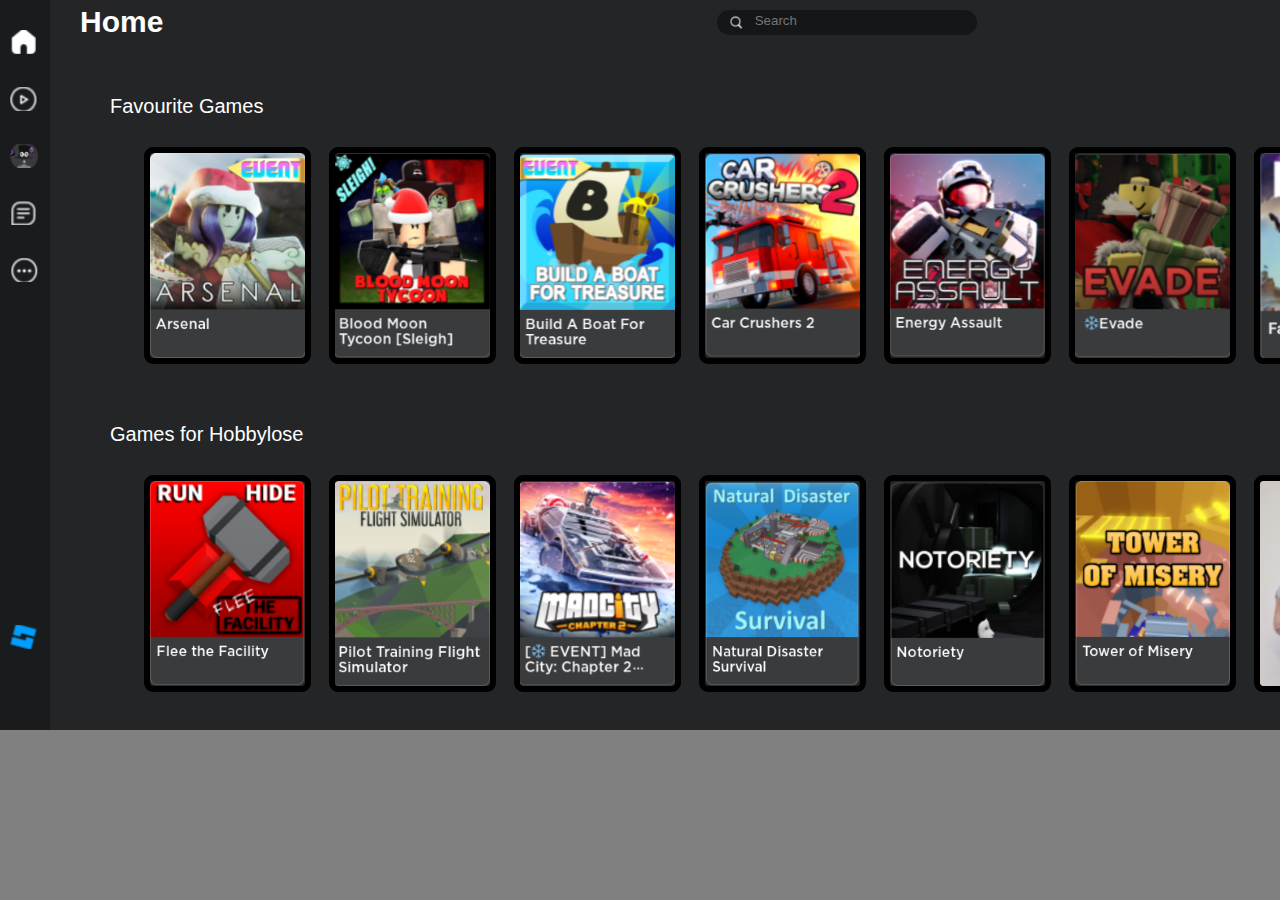
<file: index.html>
<!DOCTYPE html>
<html lang="en">
    <head>
        <meta charset="UTF-8" />
        <meta name="viewport" content="width=device-width, initial-scale=1.0" />
        <meta http-equiv="X-UA-Compatible" content="ie=edge" />
        <title>ROBLOX 2.0</title>
        <link rel="stylesheet" href="styles.css" />
        <script type="text/javascript" src="search.js"></script>
    </head>
    <body class="container">
        <div id="navbar1" class="container">
            <button
                style="background-image: url(picture-icons/homebutton.png);"
                class="navbar-button">
            </button>
            <button
                style="background-image: url(picture-icons/gamesbutton.png);"
                class="navbar-button">
            </button>
            <button
                style="background-image: url(picture-icons/avatarbutton.png);"
                class="navbar-button">
            </button>
            <button
                style="background-image: url(picture-icons/nachrichtenbutton.png);"
                class="navbar-button">
            </button>
            <button
                style="background-image: url(picture-icons/moreoptionsbutton.png);"
                class="navbar-button">
            </button>
            <button
                style="
                background-image: url(picture-icons/robloxstudiobutton.png);
                float: bottom;
                margin-top: 340px;
                "
                class="navbar-button">
            </button>
        </div>
        <div class="container">
            <div id="navbar2" class="">
                <span>
                <b><div id="home">Home</div></b>
                </span>
                <span class="searchbar">
                    <form>
                        <button
                            id="search-button"
                            onclick="search_roblox(document.getElementById('search_query').value)">
                        </button>
                        <input type="text" placeholder="Search" id="search_query" />
                    </form>
                </span>
                <!-- <span>element3</span> -->
            </div>
            <div id="page-content" class="">
                <!-- <h2>Friends</h2>
                <div id="friend-box" class="game-container"></div> -->
                <h2>Favourite Games</h2>
                <div class="game-container">
                    <div class="game" style="margin-left:70px;">
                        <a class="game" href="https://www.roblox.com/games/286090429" target="_blank">
                            <img class="game" src="picture-games/arsenalicon.png"/>
                        </a>
                    </div>
                    <div class="game">
                        <a class="game" href="https://www.roblox.com/games/961409234" target="_blank">
                            <img class="game" src="picture-games/bloodmoontycoonicon.png"/>
                        </a>
                    </div>
                    <div class="game">
                        <a class="game" href="https://www.roblox.com/games/537413528" target="_blank">
                            <img class="game" src="picture-games/buildaboaticon.png"/>
                        </a>
                    </div>
                    <div class="game">
                        <a class="game" href="https://www.roblox.com/games/654732683" target="_blank">
                            <img class="game" src="picture-games/carcrushericon.png"/>
                        </a>
                    </div>
                    <div class="game">
                        <a class="game" href="https://www.roblox.com/games/6172932937" target="_blank">
                            <img class="game" src="picture-games/energyassault"/>
                        </a>
                    </div>
                    <div class="game">
                        <a class="game" href="https://www.roblox.com/games/9872472334" target="_blank">
                            <img class="game" src="picture-games/evadeicon.png"/>
                        </a>
                    </div>
                    <div class="game">
                        <a class="game" href="https://www.roblox.com/games/8721702870" target="_blank">
                            <img class="game" src="picture-games/fakefortniteicon.png"/>
                        </a>
                    </div>
                </div>
                <h2>Games for Hobbylose</h2>
                <div class="game-container">
                    <div class="game" style="margin-left:70px;">
                        <a class="game" href="https://www.roblox.com/games/893973440" target="_blank">
                            <img class="game" src="picture-games/fleethefacilityicon.png"/>
                        </a>
                    </div>
                    <div class="game">
                        <a class="game" href="https://www.roblox.com/games/20321167" target="_blank">
                            <img class="game" src="picture-games/flightsimicon.png"/>
                        </a>
                    </div>
                    <div class="game">
                        <a class="game" href="https://www.roblox.com/games/1224212277" target="_blank">
                            <img class="game" src="picture-games/madcityicon.png"/>
                        </a>
                    </div>
                    <div class="game">
                        <a class="game" href="https://www.roblox.com/games/189707" target="_blank">
                            <img class="game" src="picture-games/naturaldisastericon.png"/>
                        </a>
                    </div>
                    <div class="game">
                        <a class="game" href="https://www.roblox.com/games/21532277" target="_blank">
                            <img class="game" src="picture-games/notorietyicon.png"/>
                        </a>
                    </div>
                    <div class="game">
                        <a class="game" href="https://www.roblox.com/games/4954752502" target="_blank">
                            <img class="game" src="picture-games/towerofmiseryicon.png"/>
                        </a>
                    </div>
                    <div class="game">
                        <a class="game" href="madcityheists.html" target="_blank">
                            <img class="game" src="picture-games/mannisicon.jpg"/>
                        </a>
                    </div>
                </div>
            </div>
        </div>
    </body>
</html>
</file>
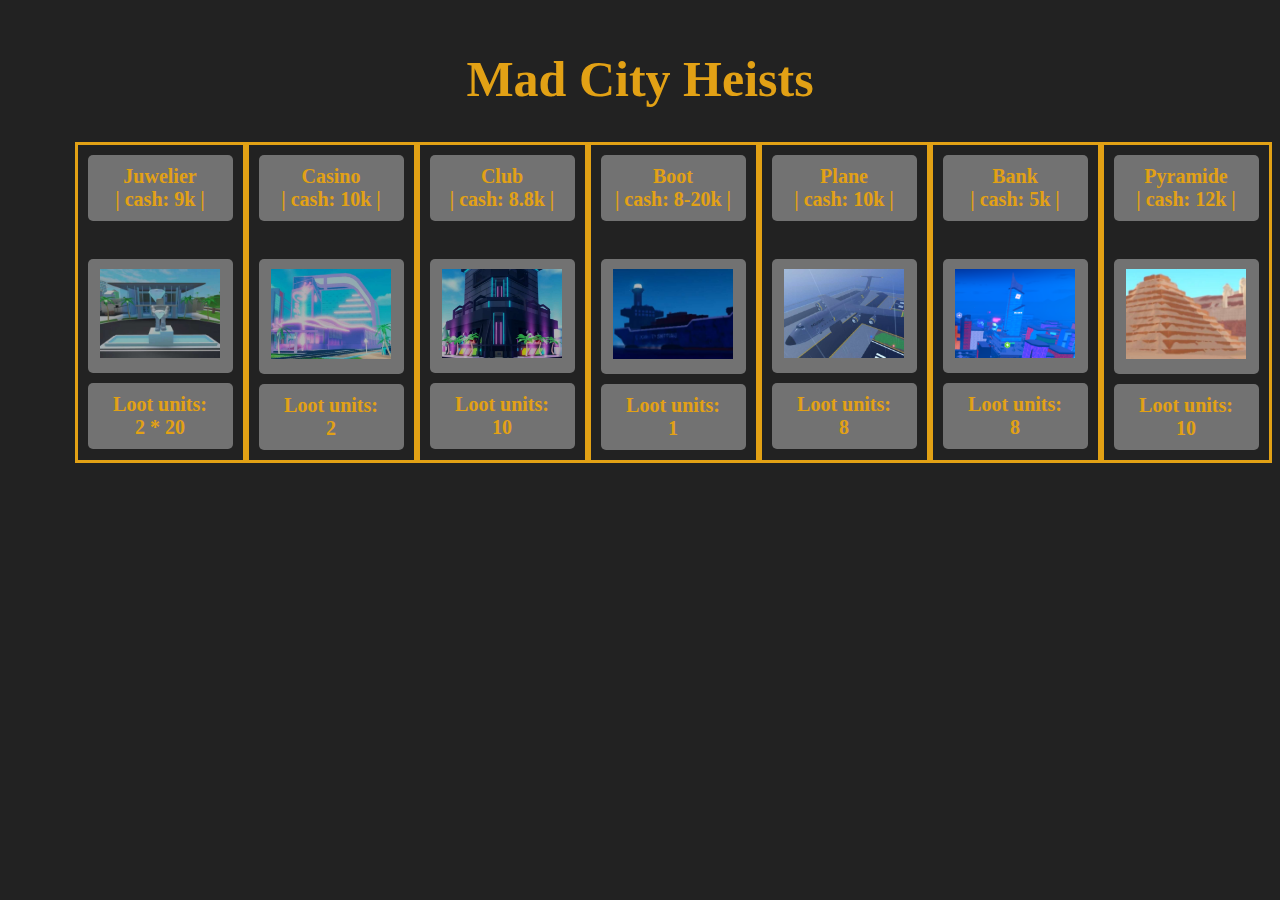
<file: madcityheists.html>
<!DOCTYPE html>
<html lang="en">
    <head>
        <meta charset="UTF-8" />
        <meta name="viewport" content="width=device-width, initial-scale=1.0" />
        <meta http-equiv="X-UA-Compatible" content="ie=edge" />
        <title>Mad City Heists</title>
        <link rel="stylesheet" href="madcityheists.css" />
    </head>
    <body>
        <h1><b>Mad City Heists</b></h1>
        <div class="container">
            <ul>
                <li>
                    <div class="card">
                        Juwelier<br />
                        | cash: 9k |
                    </div>
                    <br />
                    <div class="card">
                        <img src="madcityheistsbilder/dia.jpg" />
                    </div>
                    <div class="card">Loot units:<br />2 * 20</div>
                </li>
                <li>
                    <div class="card">
                        Casino<br />
                        | cash: 10k |
                        <br />
                    </div>
                    <br />
                    <div class="card">
                        <img src="madcityheistsbilder/casino.jpg" />
                    </div>
                    <div class="card">Loot units:<br />2</div>
                </li>
                <li>
                    <div class="card">
                        Club<br />
                        | cash: 8.8k |
                    </div>
                    <br />
                    <div class="card">
                        <img src="madcityheistsbilder/club.jpg" />
                    </div>
                    <div class="card">Loot units:<br />10</div>
                </li>
                <li>
                    <div class="card">
                        Boot<br />
                        | cash: 8-20k |
                    </div>
                    <br />
                    <div class="card">
                        <img src="madcityheistsbilder/boot.jpg" />
                    </div>
                    <div class="card">Loot units:<br />1</div>
                </li>
                <li>
                    <div class="card">
                        Plane<br />
                        | cash: 10k |
                    </div>
                    <br />
                    <div class="card">
                        <img src="madcityheistsbilder/plane.jpg" />
                    </div>
                    <div class="card">Loot units:<br />8</div>
                </li>
                <li>
                    <div class="card">
                        Bank<br />
                        | cash: 5k |
                    </div>
                    <br />
                    <div class="card">
                        <img src="madcityheistsbilder/bank.png" />
                    </div>
                    <div class="card">Loot units:<br />8</div>
                </li>
                <li>
                    <div class="card">
                         Pyramide<br />
                        | cash: 12k |
                    </div>
                    <br />
                    <div class="card">
                        <img src="madcityheistsbilder/pyr.jpg" />
                    </div>
                    <div class="card">Loot units:<br />10</div>
                </li>
            </ul>
        </div>
    </body>
</html>
</file>
<file: styles.css>
body {
    background-color: #232527;
    color: #fff;
    width: 1530px;
    height: 730px;
    display: flex;
}

html {
    background-color: grey;
}

#navbar1 {
    /*border: 3px solid grey;*/
    width: 50px;
    height: 100%;
    background-color: #191b1d;
}

#navbar2 {
    background-color: #232527;
    width: 1480px;
    height: 40px;
    padding-top: 5px;
    margin: 0;
    display: flex;
}

.container {
    margin: 0;
    padding: 0;
}

.searchbar {
    border-radius: 20px;
    background-color: rgb(21, 22, 24);
    /* border: 3px solid yellow; */
    text-align: center;
    height: 20px;
    margin: auto;
    width: 250px;
    margin-top: 5px;
    padding-left: 10px;
    padding-top: 5px;
}

#search-button {
    margin-top: -3px;
    margin-left: 0x;
    padding: 0;
    width: 20px;
    height: 20px;
    background-image: url("picture-icons/search.png");
    background-size: cover;
    background-position: center;
    border: 0;
    float: left;
}

#search_query {
    float: right;
    margin-top: -3px;
    margin-right: 20px;
    background-color: rgb(21, 22, 24);
    color: rgb(255, 255, 255);
    border: 0;
    width: 200px;
}

input:focus {
    outline: none;
}

.navbar-button {
    width: 60%;
    border: 0;
    margin-top: 30px;
    margin-left: 9px;
    height: 24px;
    background-size: cover;
    background-position: center;
}

#home {
    font-size: 30px;
    margin-left: 30px;
    font-weight: bold;
    font-family: Arial, Helvetica, sans-serif;
}

#page-content {
    padding: 0px 30px;
    margin: 0;
}

.show-border {
    border: 3px solid yellow;
}

h2 {
    font-size: 20px;
    font-weight: lighter;
    font-family: Arial, Helvetica, sans-serif;
    /* margin-left: 20px; */
    margin: 0;
    margin-top: 50px;
    margin-left: 30px;
}

.game-container {
    height: 235px;
    width: 1420px;
    margin: 0;
    padding: 0;
    margin-top: 20px;
}

div.game {
    height: 215px;
    width: auto;
    margin: 0;
    padding: 0;
    float: left;
    padding-right: 30px;
    padding-top: 15px;
}

img.game {
    outline: 6px solid black;
    padding: 0;
    border-radius: 3px;
    height: 205px;
    width: 155px;
}

#friend-box {
    height:145px;
}
</file>
<file: madcityheists.css>
ul {
    display: flex;
    list-style-type: none;
    text-align: center;
    justify-content: center;
    width: 1250px;
    margin: auto;
}

h1 {
    color: #e2a115;
    font-weight: bold;
    font-family: Consolas;
    font-size: 50px;
}

.card {
    width: 125px;
    background-color: #727272;
    color: #e2a115;
    margin: 10px;
    padding: 10px;
    font-weight: bold;
    font-size: 20px;
    border-radius: 5px;
}

body {
    background-color: #222222;
    text-align: center;
    margin-top: 50px;
}

.container {
    width: 100%;
    text-align: center;
}

li {
    border: 3px solid #e2a115;
}

img {
    width: 6em;
}
</file>
